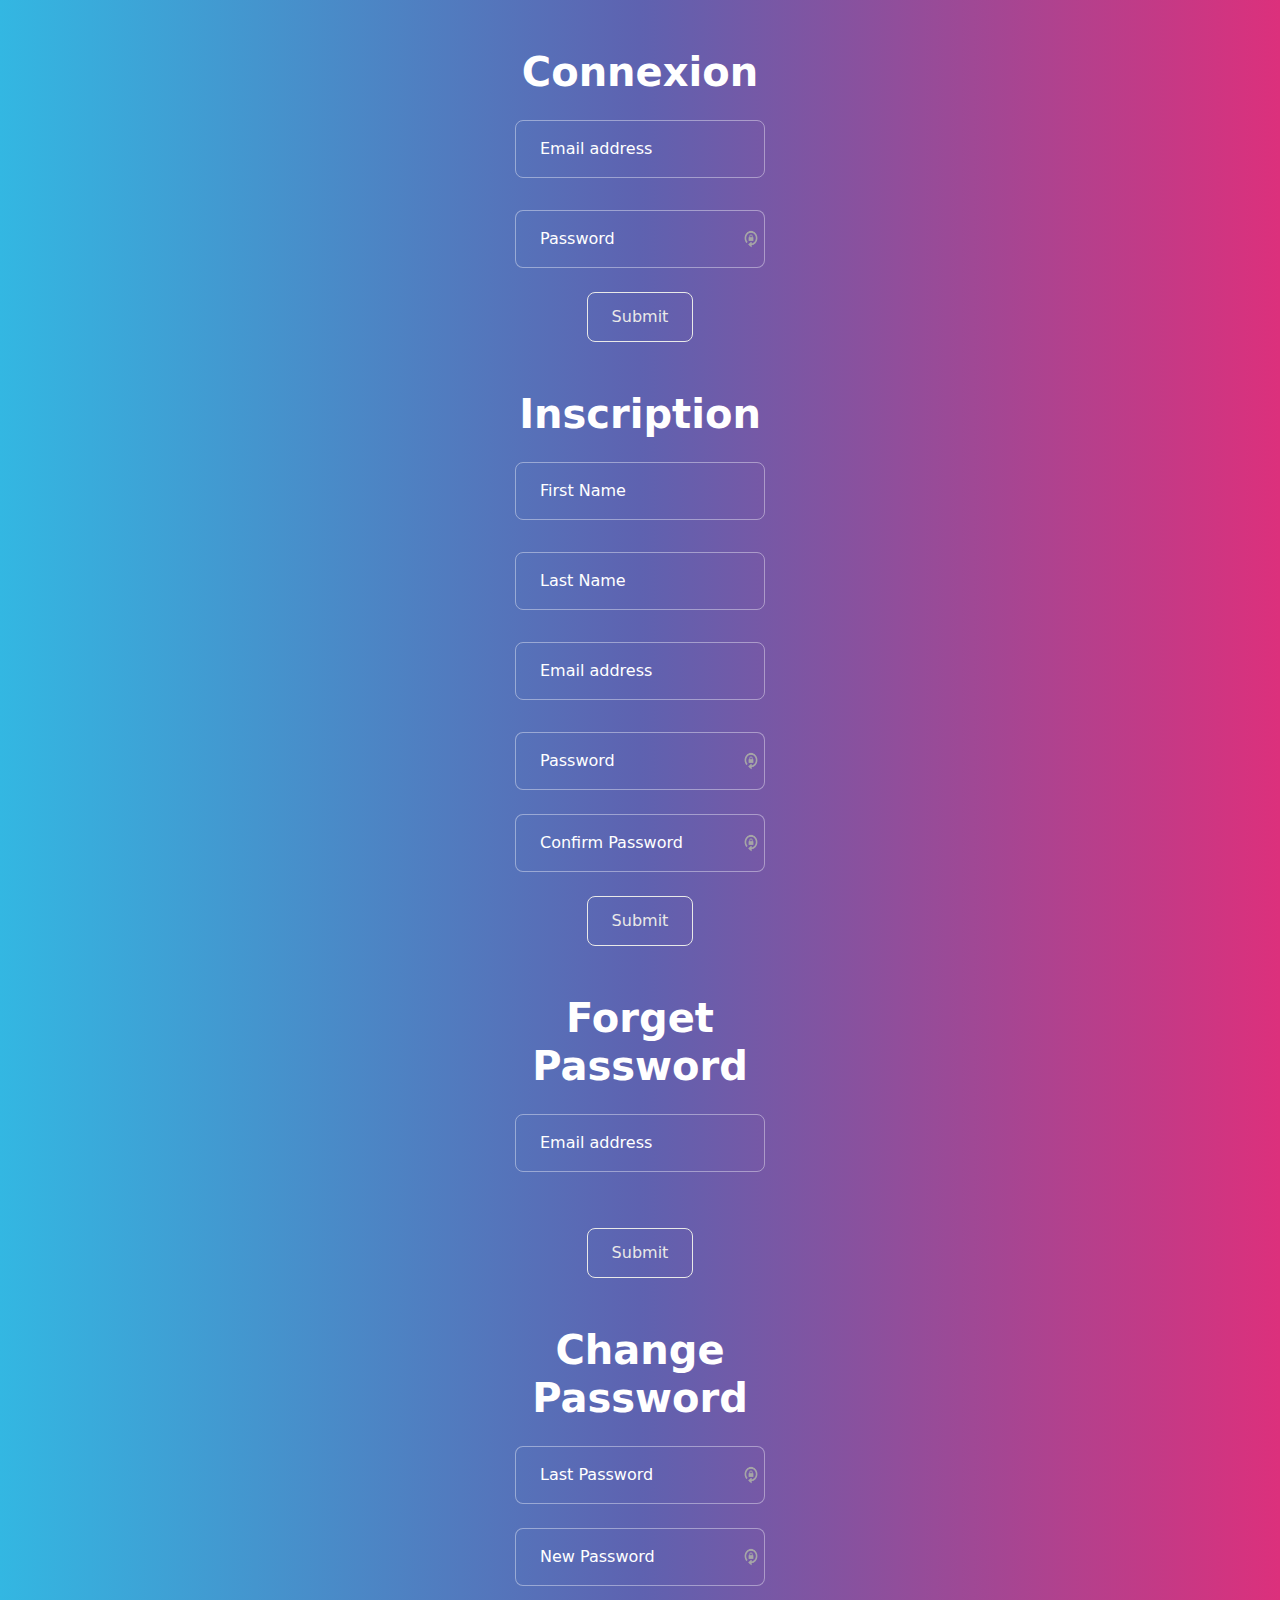
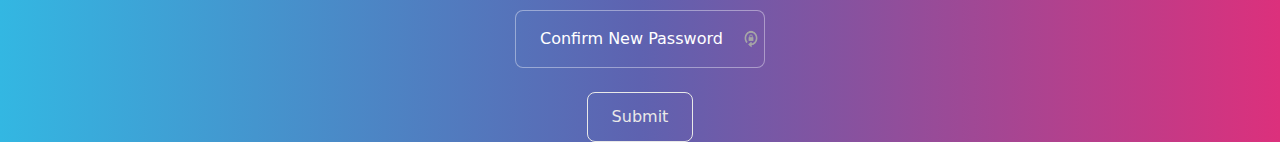
<file: authentification_form.html>
<!DOCTYPE html>
<html>

<head>
    <title>UI KIT Cake BNB</title>
    <meta charset="utf-8">
    <link rel="stylesheet" href="style.css">
    <link rel="preconnect" href="https://fonts.googleapis.com">
    <link rel="preconnect" href="https://fonts.gstatic.com" crossorigin>
    <link
        href="https://fonts.googleapis.com/css2?family=IBM+Plex+Sans+JP:wght@300&family=Nunito&family=Pacifico&display=swap"
        rel="stylesheet">
    <!-- CSS only -->
    <link href="https://cdn.jsdelivr.net/npm/bootstrap@5.2.2/dist/css/bootstrap.min.css" rel="stylesheet"
        integrity="sha384-Zenh87qX5JnK2Jl0vWa8Ck2rdkQ2Bzep5IDxbcnCeuOxjzrPF/et3URy9Bv1WTRi" crossorigin="anonymous">
    <!-- JavaScript Bundle with Popper -->
    <script src="https://cdn.jsdelivr.net/npm/bootstrap@5.2.2/dist/js/bootstrap.bundle.min.js"
        integrity="sha384-OERcA2EqjJCMA+/3y+gxIOqMEjwtxJY7qPCqsdltbNJuaOe923+mo//f6V8Qbsw3"
        crossorigin="anonymous"></script>


</head>

<body>

<!--Connexion-->
    <div class="form-group">
        <label class="form-label mt-4"><h1>Connexion</h1></label>
        <div class="form-floating mb-3">
            <input type="email" class="form-control" id="floatingInput" placeholder="name@example.com">
            <label for="floatingInput">Email address</label>
        </div>
        <div class="form-floating">
            <input type="password" class="form-control" id="floatingPassword" placeholder="Password"
                style="background-image: url(&quot;[data-uri]&quot;); background-repeat: no-repeat; background-attachment: scroll; background-size: 16px 18px; background-position: 98% 50%; cursor: auto;">
            <label for="floatingPassword">Password</label>
        </div>
        <br>
        <button type="button" class="btn btn-outline-light">Submit</button>   </div>
    </div>
<!--Inscription-->
    <div class="form-group">
        <label class="form-label mt-4"><h1>Inscription</h1></label>
        <div class="form-floating mb-3">
            <input class="form-control" id="floatingInput" placeholder="Lajoie">
            <label for="floatingInput">First Name</label>
        </div>
        <div class="form-floating mb-3">
            <input class="form-control" id="floatingInput" placeholder="DUCON">
            <label for="floatingInput">Last Name</label>
        </div>
        <div class="form-floating mb-3">
            <input type="email" class="form-control" id="floatingInput" placeholder="name@example.com">
            <label for="floatingInput">Email address</label>
        </div>
    
        <div class="form-floating">
            <input type="password" class="form-control" id="floatingPassword" placeholder="Password"
                style="background-image: url(&quot;[data-uri]&quot;); background-repeat: no-repeat; background-attachment: scroll; background-size: 16px 18px; background-position: 98% 50%; cursor: auto;">
            <label for="floatingPassword">Password</label>
        </div>
        <br>
        <div class="form-floating">
            <input type="password" class="form-control" id="floatingPassword" placeholder="Password"
                style="background-image: url(&quot;[data-uri]&quot;); background-repeat: no-repeat; background-attachment: scroll; background-size: 16px 18px; background-position: 98% 50%; cursor: auto;">
            <label for="floatingPassword">Confirm Password</label>
        </div>
        <br>
        <button type="button" class="btn btn-outline-light">Submit</button>   </div>
    </div>
<!--Forget Password-->
    <div class="form-group">
        <label class="form-label mt-4"><h1>Forget Password</h1></label>
        <div class="form-floating mb-3">
            <input type="email" class="form-control" id="floatingInput" placeholder="name@example.com">
            <label for="floatingInput">Email address</label>
        </div>
        <br>
        <button type="button" class="btn btn-outline-light">Submit</button>   </div>
    </div>

    <!--Modif Password-->

    <div class="form-group">
        <label class="form-label mt-4"><h1>Change Password</h1></label>
        <div class="form-floating">
            <input type="password" class="form-control" id="floatingPassword" placeholder="Password"
                style="background-image: url(&quot;[data-uri]&quot;); background-repeat: no-repeat; background-attachment: scroll; background-size: 16px 18px; background-position: 98% 50%; cursor: auto;">
            <label for="floatingPassword">Last Password</label>
        </div>
        <br>
        <div class="form-floating">
            <input type="password" class="form-control" id="floatingPassword" placeholder="Password"
                style="background-image: url(&quot;[data-uri]&quot;); background-repeat: no-repeat; background-attachment: scroll; background-size: 16px 18px; background-position: 98% 50%; cursor: auto;">
            <label for="floatingPassword">New Password</label>
        </div>
        <br>
        <div class="form-floating">
            <input type="password" class="form-control" id="floatingPassword" placeholder="Password"
                style="background-image: url(&quot;[data-uri]&quot;); background-repeat: no-repeat; background-attachment: scroll; background-size: 16px 18px; background-position: 98% 50%; cursor: auto;">
            <label for="floatingPassword">Confirm New Password</label>
        </div>
        <br>
        <button type="button" class="btn btn-outline-light">Submit</button>   </div>
    </div>


</body>

</html>
</file>
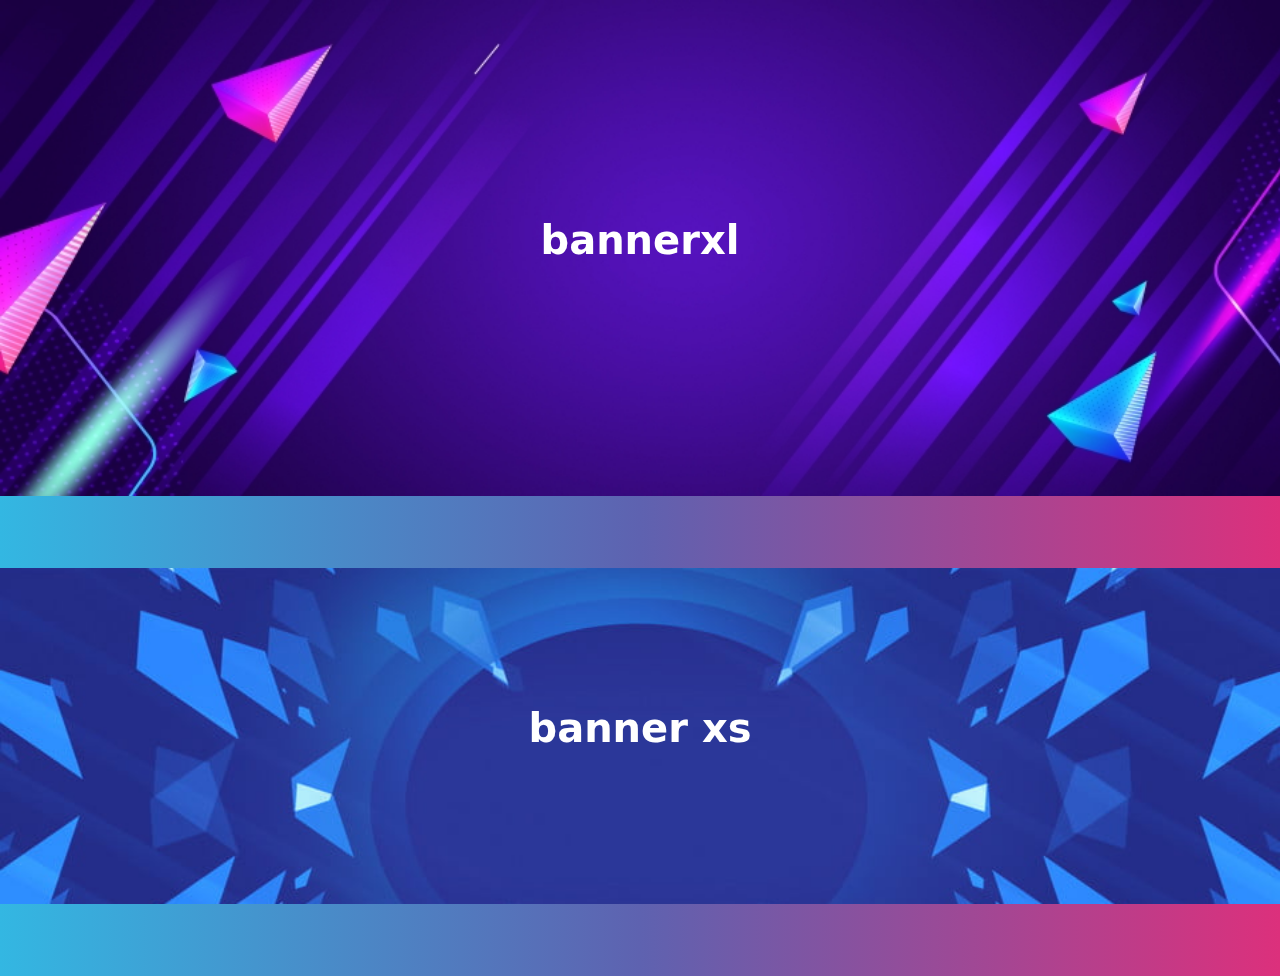
<file: banner.html>
<!DOCTYPE html>
<html>

<head>
    <title>UI KIT Cake BNB</title>
    <meta charset="utf-8">
    <link rel="stylesheet" href="style.css">
    <link rel="preconnect" href="https://fonts.googleapis.com">
    <link rel="preconnect" href="https://fonts.gstatic.com" crossorigin>
    <link
        href="https://fonts.googleapis.com/css2?family=IBM+Plex+Sans+JP:wght@300&family=Nunito&family=Pacifico&display=swap"
        rel="stylesheet">
    <!-- CSS only -->
    <link href="https://cdn.jsdelivr.net/npm/bootstrap@5.2.2/dist/css/bootstrap.min.css" rel="stylesheet"
        integrity="sha384-Zenh87qX5JnK2Jl0vWa8Ck2rdkQ2Bzep5IDxbcnCeuOxjzrPF/et3URy9Bv1WTRi" crossorigin="anonymous">
    <!-- JavaScript Bundle with Popper -->
    <script src="https://cdn.jsdelivr.net/npm/bootstrap@5.2.2/dist/js/bootstrap.bundle.min.js"
        integrity="sha384-OERcA2EqjJCMA+/3y+gxIOqMEjwtxJY7qPCqsdltbNJuaOe923+mo//f6V8Qbsw3"
        crossorigin="anonymous"></script>


</head>

<body>
    <div class="bannerxl" style="min-width: 100%; min-height: 40%;">
        <div id="carouselExampleSlidesOnly" class="carousel slide" data-bs-ride="carousel"
            style="background-image: url(img/ban1.png); background-size: cover; min-width: auto; min-height: 30rem; ">
            <div class="carousel-inner">
                <div class="carousel-item active">
                    <h1 style="color: #FFFFFF; line-height:30rem;;">bannerxl</h1>
                </div>
            </div>
        </div>
    </div>

    <br>
    <br>
    <br>


    <div class="bannerxs">
        <div id="carouselExampleSlidesOnly" class="carousel slide" data-bs-ride="carousel"
            style="background-image: url(img/ban2.jpg); background-size: cover; min-width: auto; min-height: 15rem; ">
            <div class="carousel-inner">
                <div class="carousel-item active">
                    <h1 style="color: #FFFFFF; line-height:20rem;">banner xs</h1>
                </div>
            </div>
        </div>
    </div>

    <br>
    <br>
    <br>

</body>

</html>
</file>
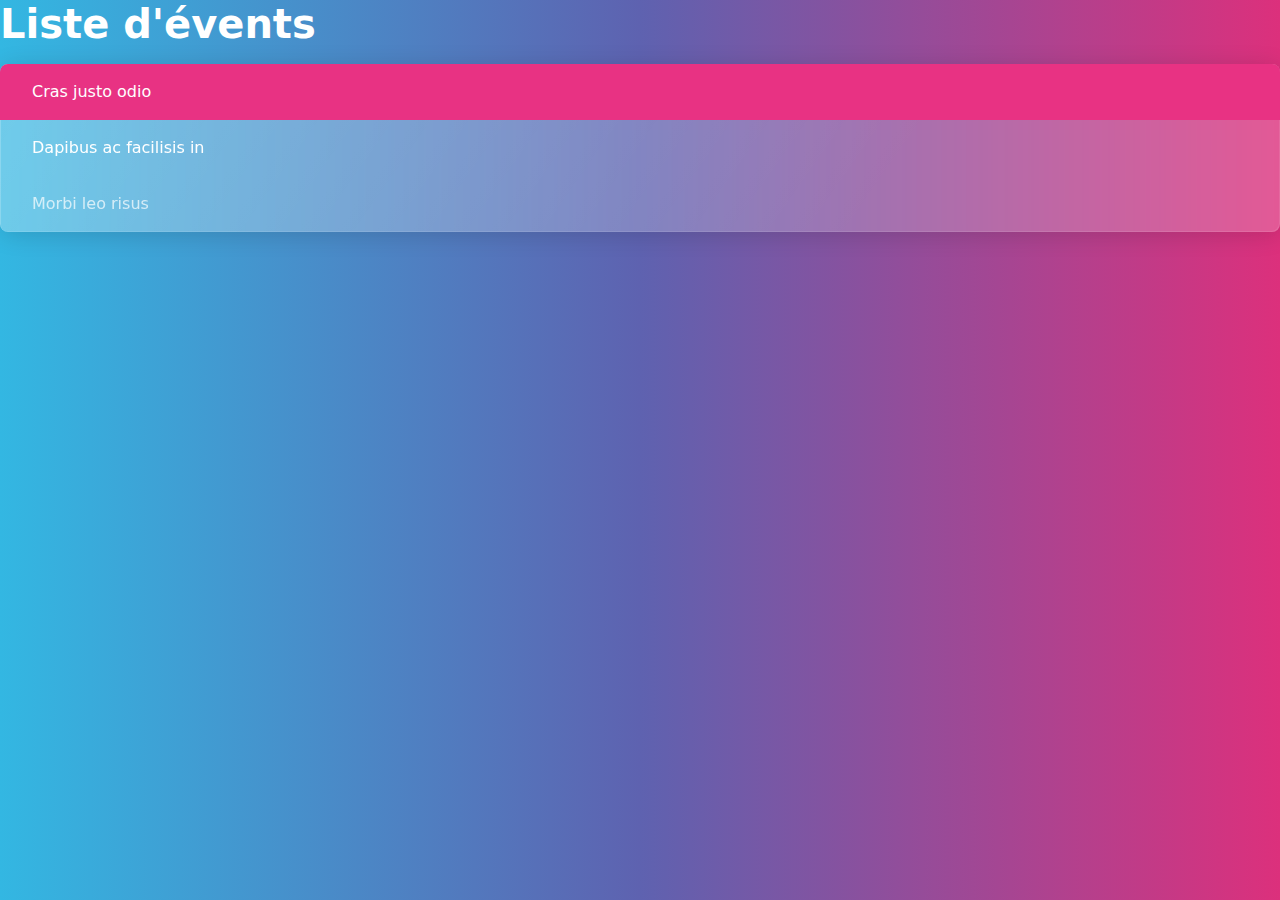
<file: cards.html>
<!DOCTYPE html>
<html>

<head>
    <title>UI KIT Cake BNB</title>
    <meta charset="utf-8">
    <link rel="stylesheet" href="style.css">
    <link rel="preconnect" href="https://fonts.googleapis.com">
    <link rel="preconnect" href="https://fonts.gstatic.com" crossorigin>
    <link
        href="https://fonts.googleapis.com/css2?family=IBM+Plex+Sans+JP:wght@300&family=Nunito&family=Pacifico&display=swap"
        rel="stylesheet">
    <!-- CSS only -->
    <link href="https://cdn.jsdelivr.net/npm/bootstrap@5.2.2/dist/css/bootstrap.min.css" rel="stylesheet"
        integrity="sha384-Zenh87qX5JnK2Jl0vWa8Ck2rdkQ2Bzep5IDxbcnCeuOxjzrPF/et3URy9Bv1WTRi" crossorigin="anonymous">
    <!-- JavaScript Bundle with Popper -->
    <script src="https://cdn.jsdelivr.net/npm/bootstrap@5.2.2/dist/js/bootstrap.bundle.min.js"
        integrity="sha384-OERcA2EqjJCMA+/3y+gxIOqMEjwtxJY7qPCqsdltbNJuaOe923+mo//f6V8Qbsw3"
        crossorigin="anonymous"></script>


</head>

<body>
    
    <h1>Liste d'évents</h1>
    <div class="list-group">
        <a href="#" class="list-group-item list-group-item-action active">Cras justo odio</a>
        <a href="#" class="list-group-item list-group-item-action">Dapibus ac facilisis in</a>
        <a href="#" class="list-group-item list-group-item-action disabled">Morbi leo risus</a>
      </div>

</body>

</html>
</file>
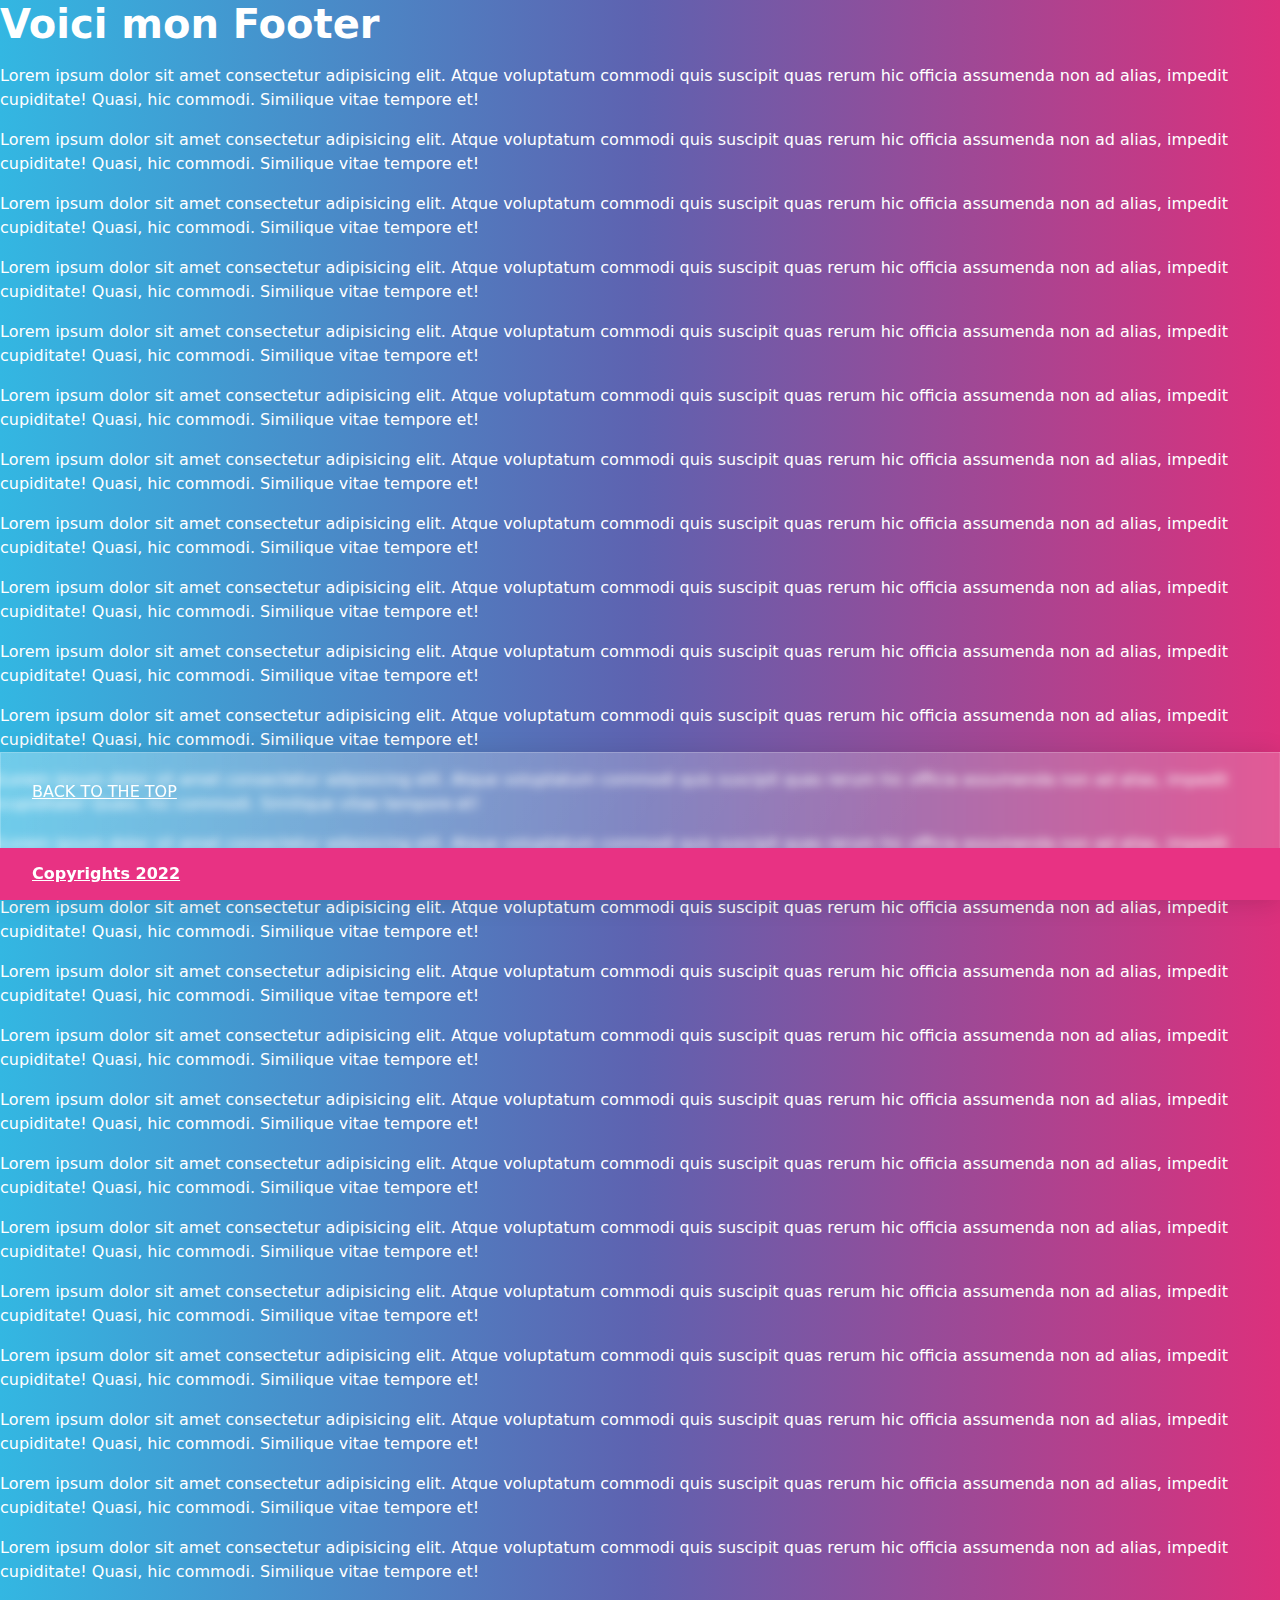
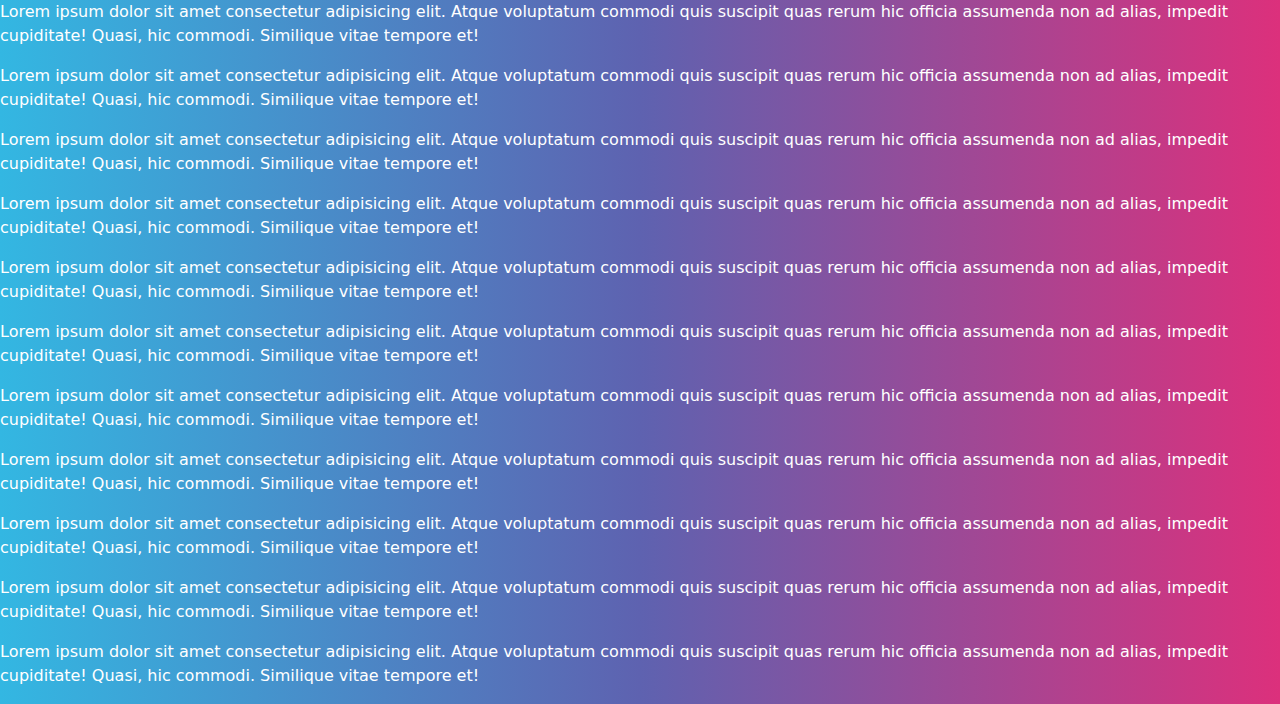
<file: footer.html>
<!DOCTYPE html>
<html>

<head>
    <title>UI KIT Cake BNB</title>
    <meta charset="utf-8">
    <link rel="stylesheet" href="style.css">
    <link rel="preconnect" href="https://fonts.googleapis.com">
    <link rel="preconnect" href="https://fonts.gstatic.com" crossorigin>
    <link
        href="https://fonts.googleapis.com/css2?family=IBM+Plex+Sans+JP:wght@300&family=Nunito&family=Pacifico&display=swap"
        rel="stylesheet">
    <!-- CSS only -->
    <link href="https://cdn.jsdelivr.net/npm/bootstrap@5.2.2/dist/css/bootstrap.min.css" rel="stylesheet"
        integrity="sha384-Zenh87qX5JnK2Jl0vWa8Ck2rdkQ2Bzep5IDxbcnCeuOxjzrPF/et3URy9Bv1WTRi" crossorigin="anonymous">
    <!-- JavaScript Bundle with Popper -->
    <script src="https://cdn.jsdelivr.net/npm/bootstrap@5.2.2/dist/js/bootstrap.bundle.min.js"
        integrity="sha384-OERcA2EqjJCMA+/3y+gxIOqMEjwtxJY7qPCqsdltbNJuaOe923+mo//f6V8Qbsw3"
        crossorigin="anonymous"></script>

</head>

<body>
<h1>Voici mon Footer</h1>
<p>Lorem ipsum dolor sit amet consectetur adipisicing elit. Atque voluptatum commodi quis suscipit quas rerum hic officia assumenda non ad alias, impedit cupiditate! Quasi, hic commodi. Similique vitae tempore et!</p>
<p>Lorem ipsum dolor sit amet consectetur adipisicing elit. Atque voluptatum commodi quis suscipit quas rerum hic officia assumenda non ad alias, impedit cupiditate! Quasi, hic commodi. Similique vitae tempore et!</p>
<p>Lorem ipsum dolor sit amet consectetur adipisicing elit. Atque voluptatum commodi quis suscipit quas rerum hic officia assumenda non ad alias, impedit cupiditate! Quasi, hic commodi. Similique vitae tempore et!</p>
<p>Lorem ipsum dolor sit amet consectetur adipisicing elit. Atque voluptatum commodi quis suscipit quas rerum hic officia assumenda non ad alias, impedit cupiditate! Quasi, hic commodi. Similique vitae tempore et!</p>
<p>Lorem ipsum dolor sit amet consectetur adipisicing elit. Atque voluptatum commodi quis suscipit quas rerum hic officia assumenda non ad alias, impedit cupiditate! Quasi, hic commodi. Similique vitae tempore et!</p>
<p>Lorem ipsum dolor sit amet consectetur adipisicing elit. Atque voluptatum commodi quis suscipit quas rerum hic officia assumenda non ad alias, impedit cupiditate! Quasi, hic commodi. Similique vitae tempore et!</p>
<p>Lorem ipsum dolor sit amet consectetur adipisicing elit. Atque voluptatum commodi quis suscipit quas rerum hic officia assumenda non ad alias, impedit cupiditate! Quasi, hic commodi. Similique vitae tempore et!</p>
<p>Lorem ipsum dolor sit amet consectetur adipisicing elit. Atque voluptatum commodi quis suscipit quas rerum hic officia assumenda non ad alias, impedit cupiditate! Quasi, hic commodi. Similique vitae tempore et!</p>
<p>Lorem ipsum dolor sit amet consectetur adipisicing elit. Atque voluptatum commodi quis suscipit quas rerum hic officia assumenda non ad alias, impedit cupiditate! Quasi, hic commodi. Similique vitae tempore et!</p>
<p>Lorem ipsum dolor sit amet consectetur adipisicing elit. Atque voluptatum commodi quis suscipit quas rerum hic officia assumenda non ad alias, impedit cupiditate! Quasi, hic commodi. Similique vitae tempore et!</p>
<p>Lorem ipsum dolor sit amet consectetur adipisicing elit. Atque voluptatum commodi quis suscipit quas rerum hic officia assumenda non ad alias, impedit cupiditate! Quasi, hic commodi. Similique vitae tempore et!</p>
<p>Lorem ipsum dolor sit amet consectetur adipisicing elit. Atque voluptatum commodi quis suscipit quas rerum hic officia assumenda non ad alias, impedit cupiditate! Quasi, hic commodi. Similique vitae tempore et!</p>
<p>Lorem ipsum dolor sit amet consectetur adipisicing elit. Atque voluptatum commodi quis suscipit quas rerum hic officia assumenda non ad alias, impedit cupiditate! Quasi, hic commodi. Similique vitae tempore et!</p>
<p>Lorem ipsum dolor sit amet consectetur adipisicing elit. Atque voluptatum commodi quis suscipit quas rerum hic officia assumenda non ad alias, impedit cupiditate! Quasi, hic commodi. Similique vitae tempore et!</p>
<p>Lorem ipsum dolor sit amet consectetur adipisicing elit. Atque voluptatum commodi quis suscipit quas rerum hic officia assumenda non ad alias, impedit cupiditate! Quasi, hic commodi. Similique vitae tempore et!</p>
<p>Lorem ipsum dolor sit amet consectetur adipisicing elit. Atque voluptatum commodi quis suscipit quas rerum hic officia assumenda non ad alias, impedit cupiditate! Quasi, hic commodi. Similique vitae tempore et!</p>
<p>Lorem ipsum dolor sit amet consectetur adipisicing elit. Atque voluptatum commodi quis suscipit quas rerum hic officia assumenda non ad alias, impedit cupiditate! Quasi, hic commodi. Similique vitae tempore et!</p>
<p>Lorem ipsum dolor sit amet consectetur adipisicing elit. Atque voluptatum commodi quis suscipit quas rerum hic officia assumenda non ad alias, impedit cupiditate! Quasi, hic commodi. Similique vitae tempore et!</p>
<p>Lorem ipsum dolor sit amet consectetur adipisicing elit. Atque voluptatum commodi quis suscipit quas rerum hic officia assumenda non ad alias, impedit cupiditate! Quasi, hic commodi. Similique vitae tempore et!</p>
<p>Lorem ipsum dolor sit amet consectetur adipisicing elit. Atque voluptatum commodi quis suscipit quas rerum hic officia assumenda non ad alias, impedit cupiditate! Quasi, hic commodi. Similique vitae tempore et!</p>
<p>Lorem ipsum dolor sit amet consectetur adipisicing elit. Atque voluptatum commodi quis suscipit quas rerum hic officia assumenda non ad alias, impedit cupiditate! Quasi, hic commodi. Similique vitae tempore et!</p>
<p>Lorem ipsum dolor sit amet consectetur adipisicing elit. Atque voluptatum commodi quis suscipit quas rerum hic officia assumenda non ad alias, impedit cupiditate! Quasi, hic commodi. Similique vitae tempore et!</p>
<p>Lorem ipsum dolor sit amet consectetur adipisicing elit. Atque voluptatum commodi quis suscipit quas rerum hic officia assumenda non ad alias, impedit cupiditate! Quasi, hic commodi. Similique vitae tempore et!</p>
<p>Lorem ipsum dolor sit amet consectetur adipisicing elit. Atque voluptatum commodi quis suscipit quas rerum hic officia assumenda non ad alias, impedit cupiditate! Quasi, hic commodi. Similique vitae tempore et!</p>
<p>Lorem ipsum dolor sit amet consectetur adipisicing elit. Atque voluptatum commodi quis suscipit quas rerum hic officia assumenda non ad alias, impedit cupiditate! Quasi, hic commodi. Similique vitae tempore et!</p>
<p>Lorem ipsum dolor sit amet consectetur adipisicing elit. Atque voluptatum commodi quis suscipit quas rerum hic officia assumenda non ad alias, impedit cupiditate! Quasi, hic commodi. Similique vitae tempore et!</p>
<p>Lorem ipsum dolor sit amet consectetur adipisicing elit. Atque voluptatum commodi quis suscipit quas rerum hic officia assumenda non ad alias, impedit cupiditate! Quasi, hic commodi. Similique vitae tempore et!</p>
<p>Lorem ipsum dolor sit amet consectetur adipisicing elit. Atque voluptatum commodi quis suscipit quas rerum hic officia assumenda non ad alias, impedit cupiditate! Quasi, hic commodi. Similique vitae tempore et!</p>
<p>Lorem ipsum dolor sit amet consectetur adipisicing elit. Atque voluptatum commodi quis suscipit quas rerum hic officia assumenda non ad alias, impedit cupiditate! Quasi, hic commodi. Similique vitae tempore et!</p>
<p>Lorem ipsum dolor sit amet consectetur adipisicing elit. Atque voluptatum commodi quis suscipit quas rerum hic officia assumenda non ad alias, impedit cupiditate! Quasi, hic commodi. Similique vitae tempore et!</p>
<p>Lorem ipsum dolor sit amet consectetur adipisicing elit. Atque voluptatum commodi quis suscipit quas rerum hic officia assumenda non ad alias, impedit cupiditate! Quasi, hic commodi. Similique vitae tempore et!</p>
<p>Lorem ipsum dolor sit amet consectetur adipisicing elit. Atque voluptatum commodi quis suscipit quas rerum hic officia assumenda non ad alias, impedit cupiditate! Quasi, hic commodi. Similique vitae tempore et!</p>
<p>Lorem ipsum dolor sit amet consectetur adipisicing elit. Atque voluptatum commodi quis suscipit quas rerum hic officia assumenda non ad alias, impedit cupiditate! Quasi, hic commodi. Similique vitae tempore et!</p>
<p>Lorem ipsum dolor sit amet consectetur adipisicing elit. Atque voluptatum commodi quis suscipit quas rerum hic officia assumenda non ad alias, impedit cupiditate! Quasi, hic commodi. Similique vitae tempore et!</p>
<p>Lorem ipsum dolor sit amet consectetur adipisicing elit. Atque voluptatum commodi quis suscipit quas rerum hic officia assumenda non ad alias, impedit cupiditate! Quasi, hic commodi. Similique vitae tempore et!</p>

<div class="fixed-bottom">
    <div class="card border-primaryf ">
    
        <div class="card-body" style="border-radius:0%;">
            <a href = "#top" class="card-text">BACK TO THE TOP</p>
        </div>
        <div class="card-header" style="border-radius:0%;">Copyrights 2022</div>
    </div>
</div>


</body>

</html>
</file>
